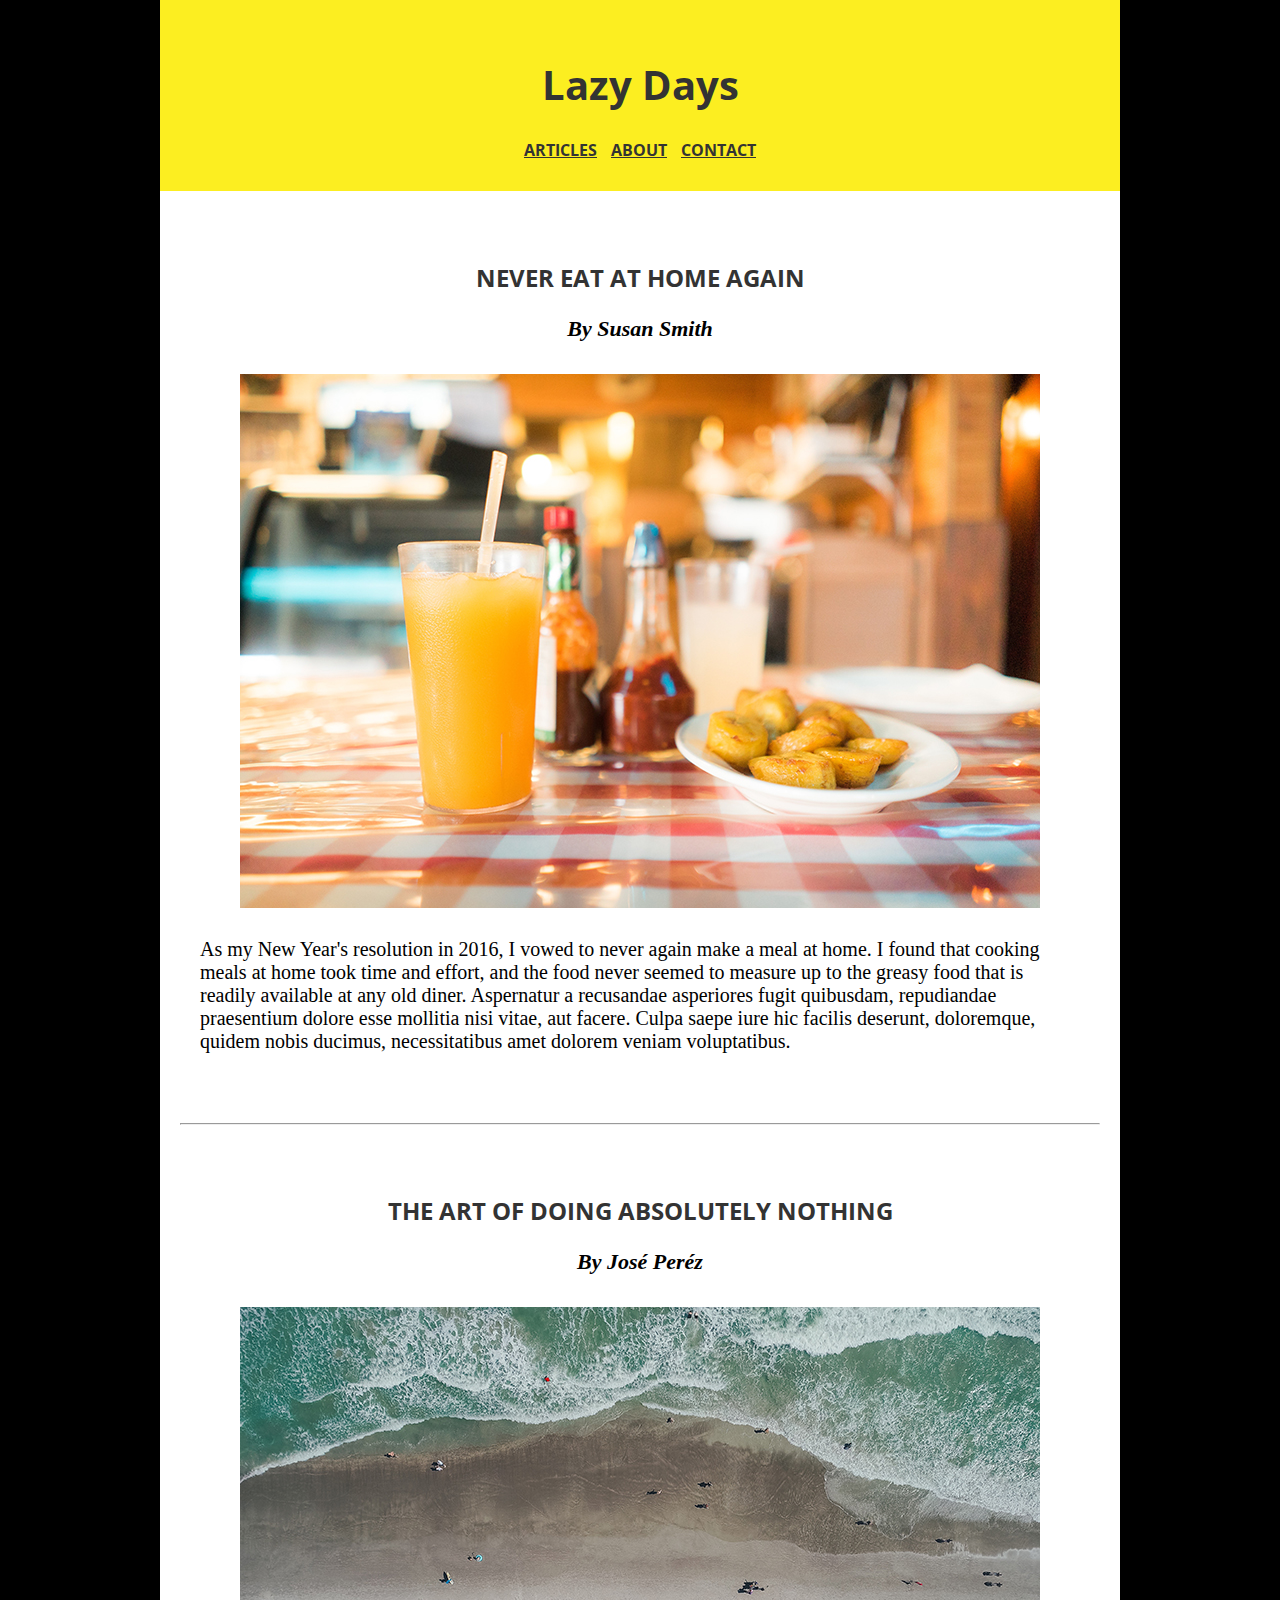
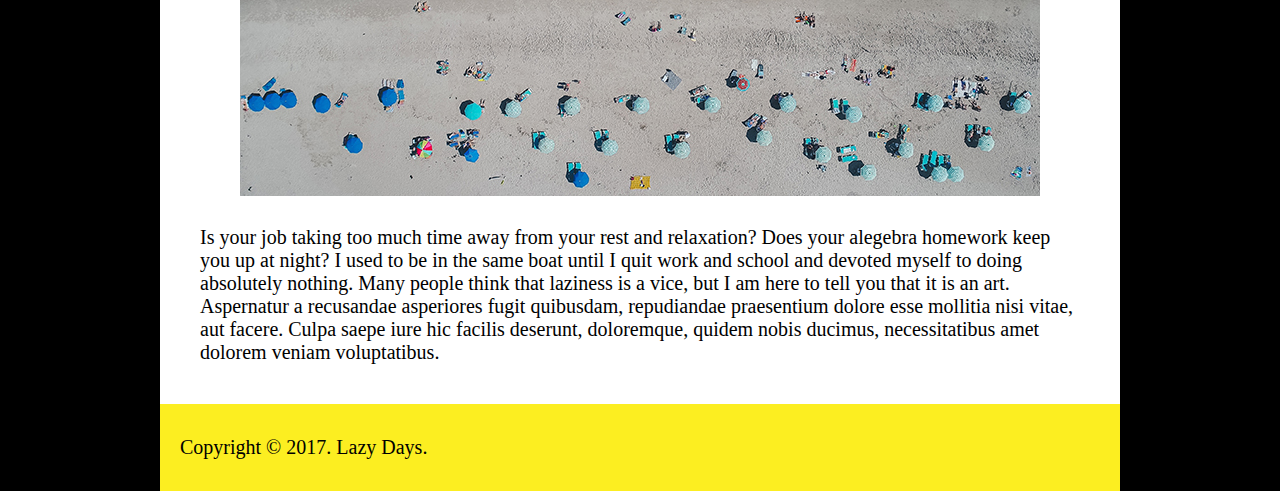
<file: lazy_days/index.html>
<!DOCTYPE html>
<html lang="en">
<link href="https://fonts.googleapis.com/css?family=Open+Sans|Spectral" rel="stylesheet">

<head>
  <meta charset="UTF-8">
  <meta name="viewport" content="width=device-width, initial-scale=1.0">
  <meta http-equiv="X-UA-Compatible" content="ie=edge">
  <title>Lazy Days</title>
  <link rel="stylesheet" href="css/style.css">
  <link rel="apple-touch-icon" sizes="180x180" href="apple-touch-icon.png">
  <link rel="icon" type="image/png" sizes="32x32" href="favicon-32x32.png">
  <link rel="icon" type="image/png" sizes="16x16" href="favicon-16x16.png">
  <link rel="manifest" href="manifest.json">
  <link rel="mask-icon" href="safari-pinned-tab.svg" color="#5bbad5">
  <meta name="theme-color" content="#ffffff">
</head>

<body>
  <header>
    <h1>Lazy Days</h1>
    <nav>
      <a href="#">Articles</a>
      <a href="about.html">About</a>
      <a href="#">Contact</a>
    </nav>
  </header>

  <main>
    <article>
      <h2>Never Eat At Home Again</h2>
      <h3>By Susan Smith</h3>
      <img src="images/diner.jpg" alt="Diner">
      <p>As my New Year's resolution in 2016, I vowed to never again make a meal at home. I found that cooking meals at home took time and effort, and the food never seemed to measure up to the greasy food that is readily available at any old diner. Aspernatur
        a recusandae asperiores fugit quibusdam, repudiandae praesentium dolore esse mollitia nisi vitae, aut facere. Culpa saepe iure hic facilis deserunt, doloremque, quidem nobis ducimus, necessitatibus amet dolorem veniam voluptatibus.
      </p>
    </article>
    <hr>
    <article>
      <h2>The Art of Doing Absolutely Nothing</h2>
      <h3>By José Peréz</h3>
      <img src="images/beach.jpg" alt="Beach">
      <p>Is your job taking too much time away from your rest and relaxation? Does your alegebra homework keep you up at night? I used to be in the same boat until I quit work and school and devoted myself to doing absolutely nothing. Many people think that
        laziness is a vice, but I am here to tell you that it is an art. Aspernatur a recusandae asperiores fugit quibusdam, repudiandae praesentium dolore esse mollitia nisi vitae, aut facere. Culpa saepe iure hic facilis deserunt, doloremque, quidem
        nobis ducimus, necessitatibus amet dolorem veniam voluptatibus.
      </p>
    </article>
  </main>

  <footer>
    <h4>Copyright &copy; 2017. Lazy Days.</h4>
  </footer>
</body>

</html>
</file>
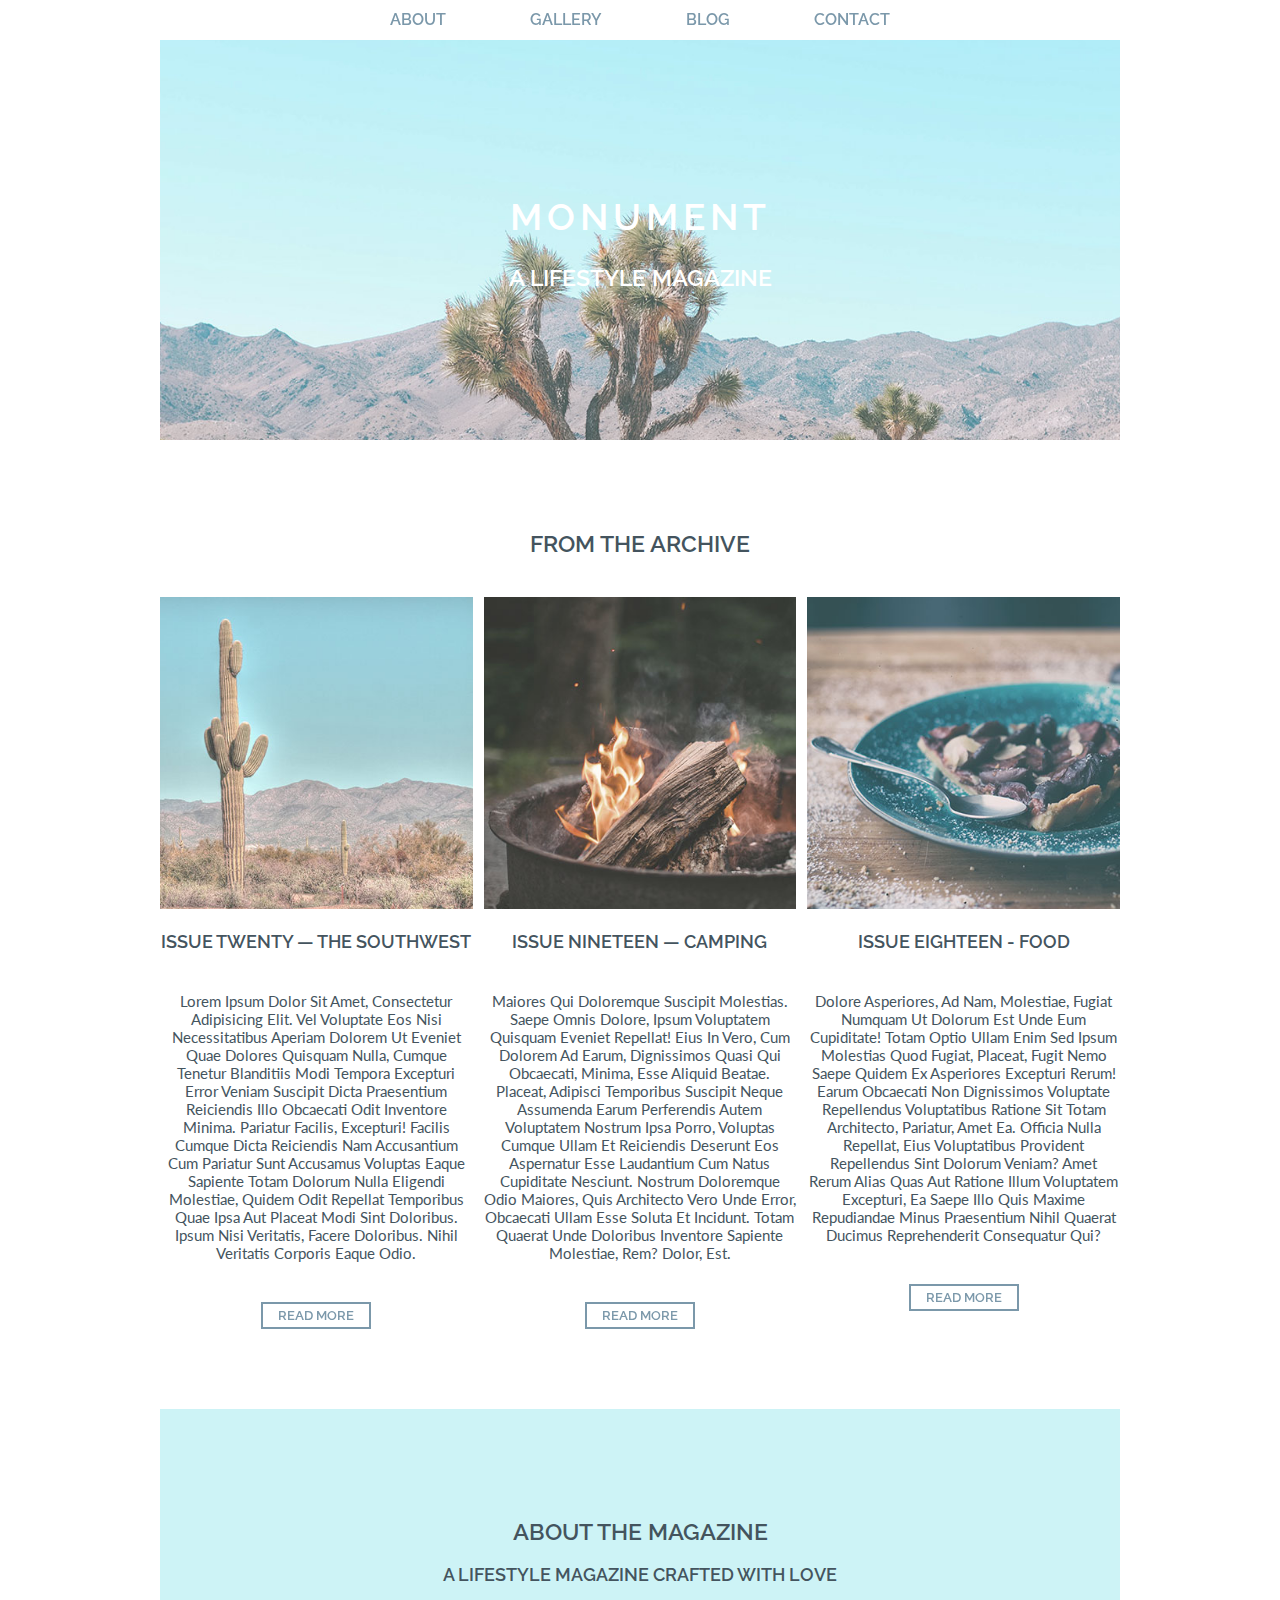
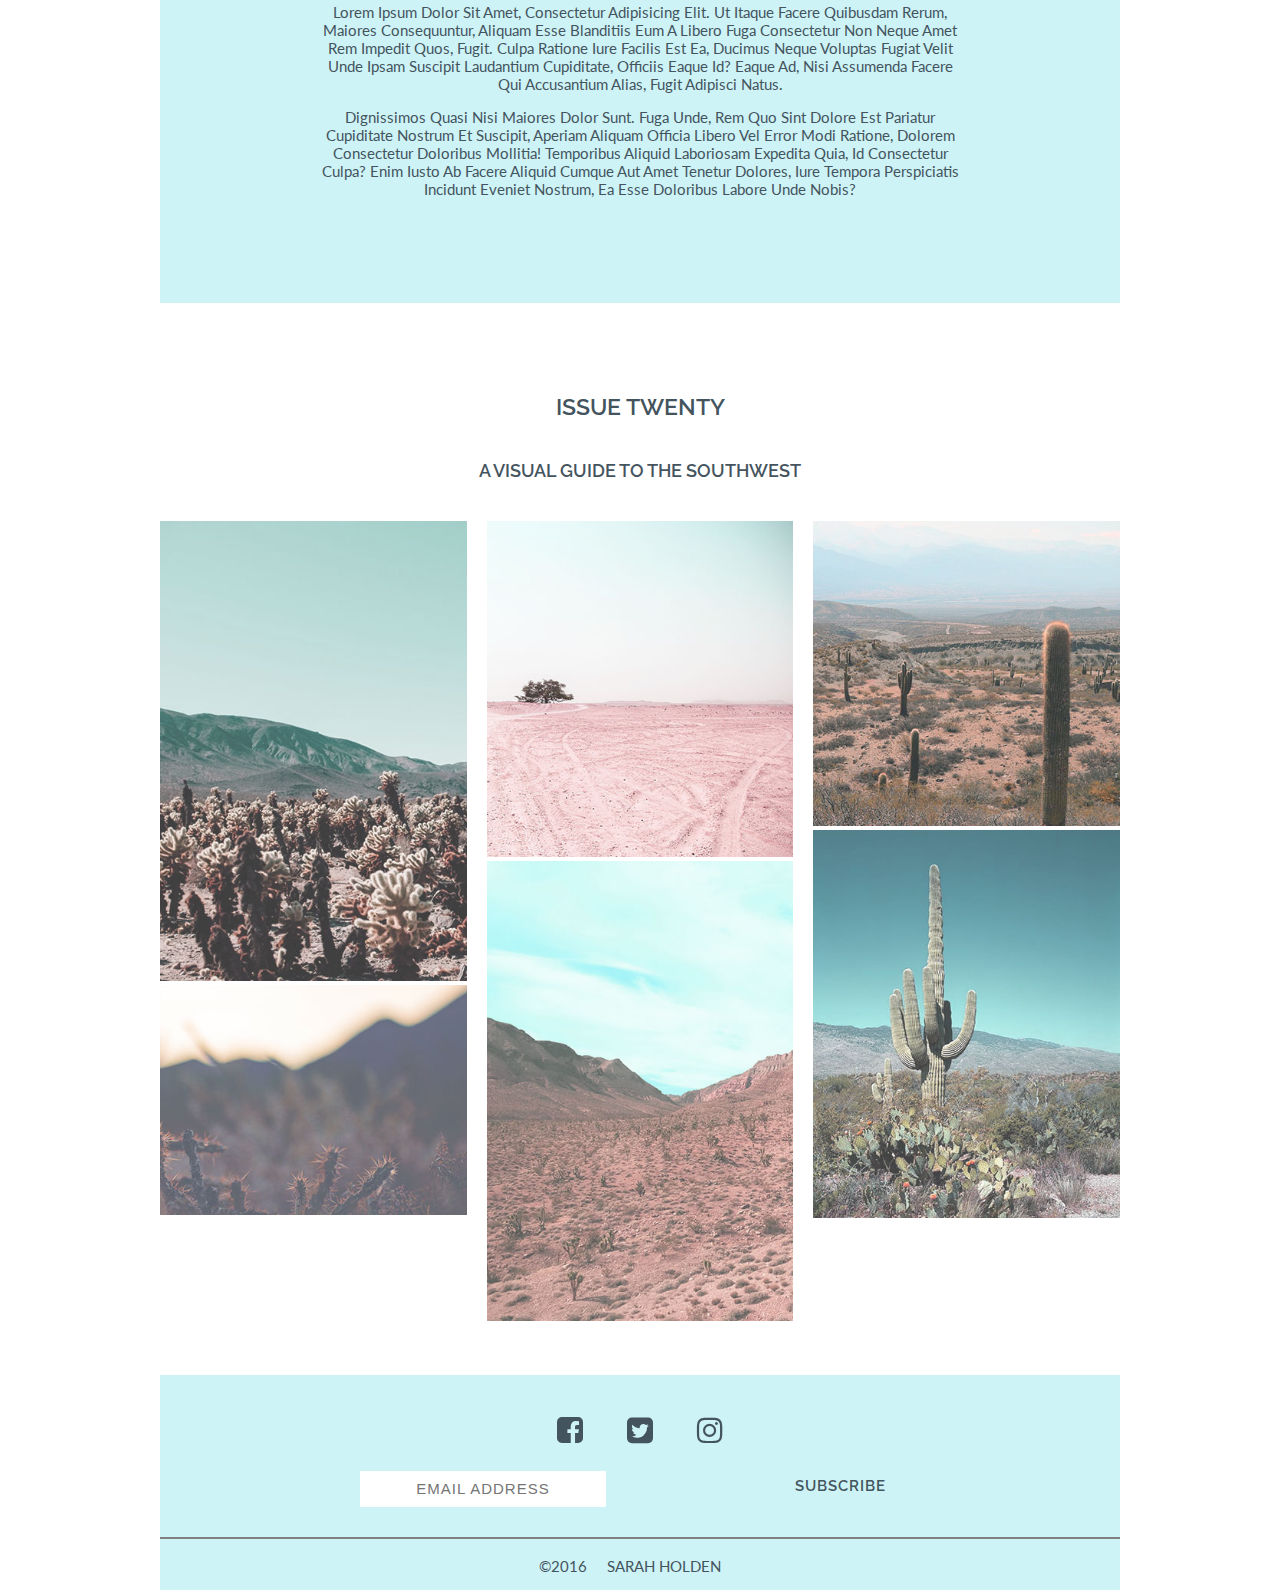
<file: monument_lab_starter/index.html>
<!DOCTYPE html>
<html lang="en">

<head>
	<meta charset="UTF-8">
	<meta name="viewport" content="width=device-width,	initial-scale=1">
	<title>Monument | Home</title>
	<link rel="apple-touch-icon" sizes="180x180" href="apple-touch-icon.png">
	<link rel="icon" type="image/png" sizes="32x32" href="favicon-32x32.png">
	<link rel="icon" type="image/png" sizes="16x16" href="favicon-16x16.png">
	<link rel="manifest" href="/manifest.json">
	<link rel="mask-icon" href="/safari-pinned-tab.svg" color="#5bbad5">
	<meta name="theme-color" content="#ffffff">
	<link href="https://fonts.googleapis.com/css?family=Lato,Raleway:400,600,600i">
	<!-- Link for FontAwesome has already been added! -->
	<link rel="stylesheet" href="https://maxcdn.bootstrapcdn.com/font-awesome/4.7.0/css/font-awesome.min.css">
	<link rel="stylesheet" href="css/style.css">


</head>

<body>
	<a href="" class="hamburger"><i class="fa fa-bars" aria-hidden="true"></i></a>
	<nav>
		<a href="#about" class="hvr-grow">About</a>
		<a href="#gallery" class="hvr-grow">Gallery</a>
		<a href="#blog" class="hvr-grow">Blog</a>
		<a href="#keepintouch" class="hvr-grow">Contact</a>
	</nav>

	<header>
		<h1>Monument</h1>
		<h2>A Lifestyle Magazine</h2>
	</header>
	<main>
		<div>
			<section>
				<h2 id="blog">From the Archive</h2>
				<!-- INSERT IMAGE: article_1.jpg (in images folder) -->
				<div class="article-grid">
					<article>
						<img src="./images/article_1.jpg" alt="Cactus">
						<h3>Issue Twenty &mdash; The Southwest</h3>
						<p>
							Lorem ipsum dolor sit amet, consectetur adipisicing elit. Vel voluptate eos nisi necessitatibus aperiam dolorem ut eveniet quae dolores quisquam nulla, cumque tenetur blanditiis modi tempora excepturi error veniam suscipit dicta praesentium reiciendis
							illo obcaecati odit inventore minima. Pariatur facilis, excepturi! Facilis cumque dicta reiciendis nam accusantium cum pariatur sunt accusamus voluptas eaque sapiente totam dolorum nulla eligendi molestiae, quidem odit repellat temporibus quae
							ipsa aut placeat modi sint doloribus. Ipsum nisi veritatis, facere doloribus. Nihil veritatis corporis eaque odio.
						</p>
						<a href="#" class="hvr-grow">Read More</a>
					</article>
					<article>
						<!-- INSERT IMAGE: article_2.jpg (in images folder) -->
						<img src="./images/article_2.jpg" alt="Fire pit">
						<h3>Issue Nineteen &mdash; Camping</h3>
						<p>
							Maiores qui doloremque suscipit molestias. Saepe omnis dolore, ipsum voluptatem quisquam eveniet repellat! Eius in vero, cum dolorem ad earum, dignissimos quasi qui obcaecati, minima, esse aliquid beatae. Placeat, adipisci temporibus suscipit neque assumenda
							earum perferendis autem voluptatem nostrum ipsa porro, voluptas cumque ullam et reiciendis deserunt eos aspernatur esse laudantium cum natus cupiditate nesciunt. Nostrum doloremque odio maiores, quis architecto vero unde error, obcaecati ullam
							esse soluta et incidunt. Totam quaerat unde doloribus inventore sapiente molestiae, rem? Dolor, est.
						</p>
						<a href="#" class="hvr-grow">Read More</a>
					</article>
					<article>
						<!-- INSERT IMAGE: article_3.jpg (in images folder) -->
						<img src="./images/article_3.jpg" alt="Pie">
						<h3>Issue Eighteen - Food</h3>
						<p>
							Dolore asperiores, ad nam, molestiae, fugiat numquam ut dolorum est unde eum cupiditate! Totam optio ullam enim sed ipsum molestias quod fugiat, placeat, fugit nemo saepe quidem ex asperiores excepturi rerum! Earum obcaecati non dignissimos voluptate
							repellendus voluptatibus ratione sit totam architecto, pariatur, amet ea. Officia nulla repellat, eius voluptatibus provident repellendus sint dolorum veniam? Amet rerum alias quas aut ratione illum voluptatem excepturi, ea saepe illo quis maxime
							repudiandae minus praesentium nihil quaerat ducimus reprehenderit consequatur qui?
						</p>
						<a href="#" class="hvr-grow">Read More</a>
					</article>
				</div>
			</section>
			<section id="aboutmagazine">
				<h2 id="about">About The Magazine</h2>
				<h3>A Lifestyle Magazine Crafted with Love</h3>
				<p>
					Lorem ipsum dolor sit amet, consectetur adipisicing elit. Ut itaque facere quibusdam rerum, maiores consequuntur, aliquam esse blanditiis eum a libero fuga consectetur non neque amet rem impedit quos, fugit. Culpa ratione iure facilis est ea, ducimus
					neque voluptas fugiat velit unde ipsam suscipit laudantium cupiditate, officiis eaque id? Eaque ad, nisi assumenda facere qui accusantium alias, fugit adipisci natus.
				</p>
				<p>
					Dignissimos quasi nisi maiores dolor sunt. Fuga unde, rem quo sint dolore est pariatur cupiditate nostrum et suscipit, aperiam aliquam officia libero vel error modi ratione, dolorem consectetur doloribus mollitia! Temporibus aliquid laboriosam expedita
					quia, id consectetur culpa? Enim iusto ab facere aliquid cumque aut amet tenetur dolores, iure tempora perspiciatis incidunt eveniet nostrum, ea esse doloribus labore unde nobis?
				</p>
			</section>
			<section>
				<h2 id="gallery">Issue Twenty</h2>
				<h3 id="galleryh3">A visual guide to the Southwest</h3>
				<div class="gallery-grid">
					<div>
						<img src="images/gallery_1.jpg" alt="Cactus cluster">
						<img src="images/gallery_3.jpg" alt="Open flat field">
					</div>
					<div>
						<img src="images/gallery_4.jpg" alt="Cactus spread out">
						<img src="images/gallery_2.jpg" alt="Cactus blurry mountain">
					</div>
					<div>
						<img src="images/gallery_5.jpg" alt="Cactus valley">
						<img src="images/gallery_6.jpg" alt="Cactus large">
					</div>
				</div>

			</section>
		</div>
	</main>
	<footer>
		<!-- Insert FontAwesome Icons -->
		<div>
			<a href="https://www.facebook.com/" class="hvr-grow"><i class="fa fa-facebook-square fa-2x" aria-hidden="true"></i></a>
			<a href="https://www.twitter.com/" class="hvr-grow"><i class="fa fa-twitter-square fa-2x" aria-hidden="true"></i></a>
			<a href="https://www.instagram.com/" class="hvr-grow"><i class="fa fa-instagram fa-2x" aria-hidden="true"></i></a>
		</div>
		<br>
		<div id="keepintouch">
			<div id="address">
				<!-- looks good but really stores nothing yet! -->
				<input type="text" name="emailcontact" placeholder="EMAIL ADDRESS">
			</div>
			<div id="keep">
				<!-- sends alert usinf jscript function and also has tooltip...of course it does nothing yet! -->
				<button onclick="myFunction()" title="Click here to submit!">Subscribe</button>
			</div>
		</div>
		<hr>
		<p>&copy;2016<a href="">Sarah Holden</a></p>
	</footer>
	<script>
		function myFunction() {
			alert("Email has been sent to your mailbox!");
		}
	</script>
</body>

</html>
</file>
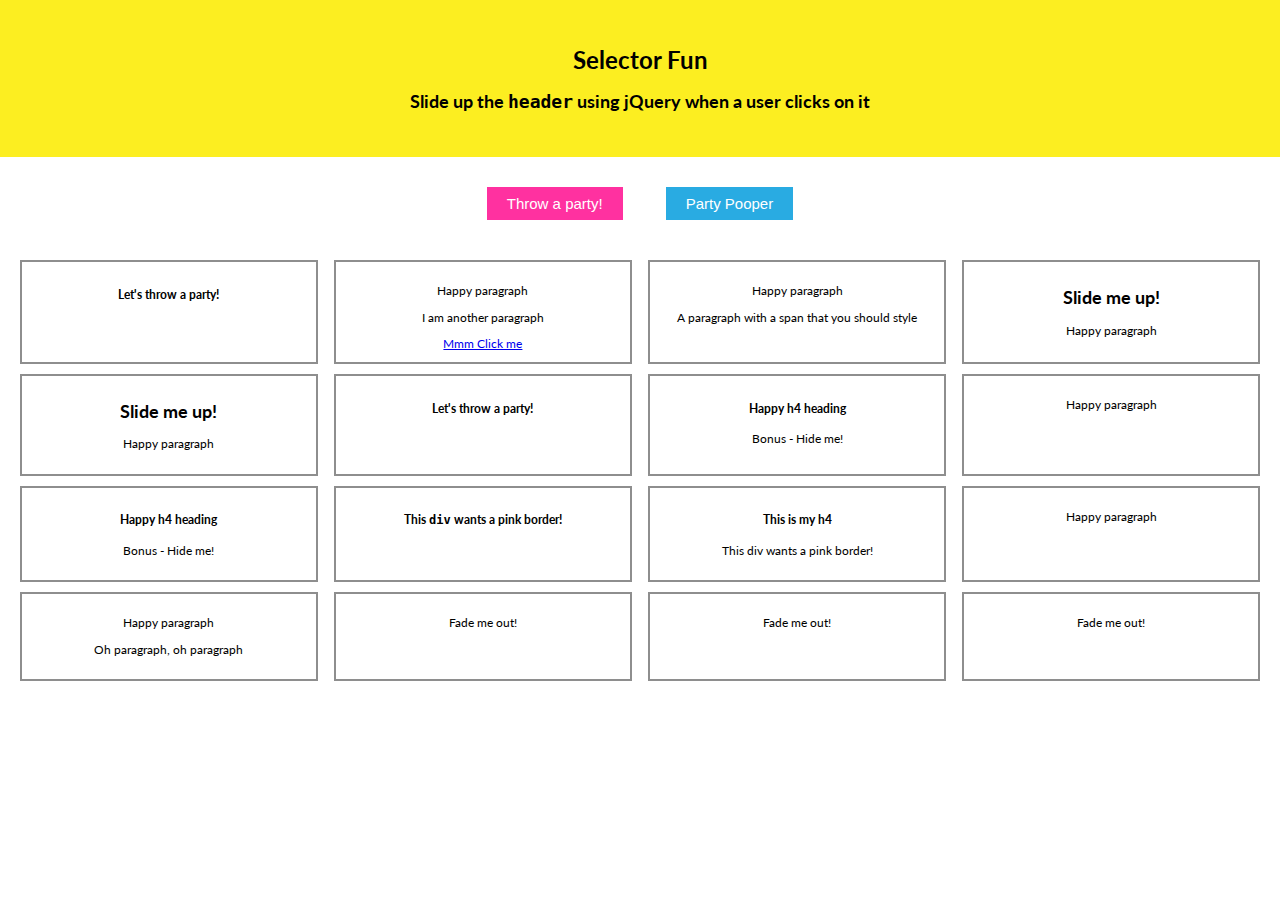
<file: select_fun/index.html>
<!DOCTYPE html>
<html lang="en">

<head>
	<meta charset="utf-8">
	<title>Select Fun!</title>
	<link rel="stylesheet" href="css/style.css">

</head>

<body>

	<header>
		<h1>Selector Fun</h1>
		<h2>Slide up the <code>header</code> using jQuery when a user clicks on it</h2>
	</header>

	<button id="party-time">Throw a party!</button>
	<button id="reset">Party Pooper</button>
	<section id="boxes" class="boring">
		<section class="row" id="row1">
			<div class="add-para" id="box1">
				<h4>Let's throw a party!</h4>
			</div>

			<article class="box" id="box2">
				<p>Happy paragraph</p>
				<p>I am another paragraph</p>
				<a href="#">Mmm Click me</a>
			</article>

			<div class="box" id="box3">
				<p>Happy paragraph</p>
				<p>A paragraph with a <span>span that you should style</span></p>
			</div>

			<div class="box" id="box4">
				<h2>Slide me up!</h2>
				<p>Happy paragraph</p>
			</div>
		</section>

		<section class="row" id="row2">

			<div class="box" id="box5">
				<h2>Slide me up!</h2>
				<p>Happy paragraph</p>
			</div>

			<article class="add-para" id="box6">
				<h4>Let's throw a party!</h4>
			</article>

			<article class="box" id="box7">
				<h4>Happy h4 heading</h4>
				<p>Bonus - Hide me!</p>
			</article>

			<div class="box" id="box8">
				<p>Happy paragraph</p>
			</div>
		</section>

		<section class="row" id="row3">

			<article class="box" id="box9">
				<h4>Happy h4 heading</h4>
				<p>Bonus - Hide me!</p>
			</article>

			<div class="add-para" id="box10">
				<h4>This <code>div</code> wants a pink border!</h4>
			</div>

			<div class="box" id="box11">
				<h4>This is my h4</h4>
				<p>This div wants a pink border!</p>
			</div>

			<article class="box" id="box12">
				<p>Happy paragraph</p>
			</article>

		</section>

		<section class="row" id="row4">

			<article class="box purplebox" id="box14">
				<p>Happy paragraph</p>
				<p>Oh paragraph, oh paragraph</p>
			</article>

			<div class="box" id="box13">
				<p>Fade me out!</p>
			</div>

			<div class="box" id="box15">
				<p>Fade me out!</p>
			</div>

			<div class="box" id="box16">
				<p>Fade me out!</p>
			</div>
		</section>
	</section>

	<footer>
		<p>I am hidden, but I want to be shown when the anchor in box2 is clicked</p>
	</footer>

	<script src="https://code.jquery.com/jquery-3.2.1.min.js" integrity="sha256-hwg4gsxgFZhOsEEamdOYGBf13FyQuiTwlAQgxVSNgt4=" crossorigin="anonymous"></script>
	<script src="js/main.js"></script>
</body>

</html>
</file>
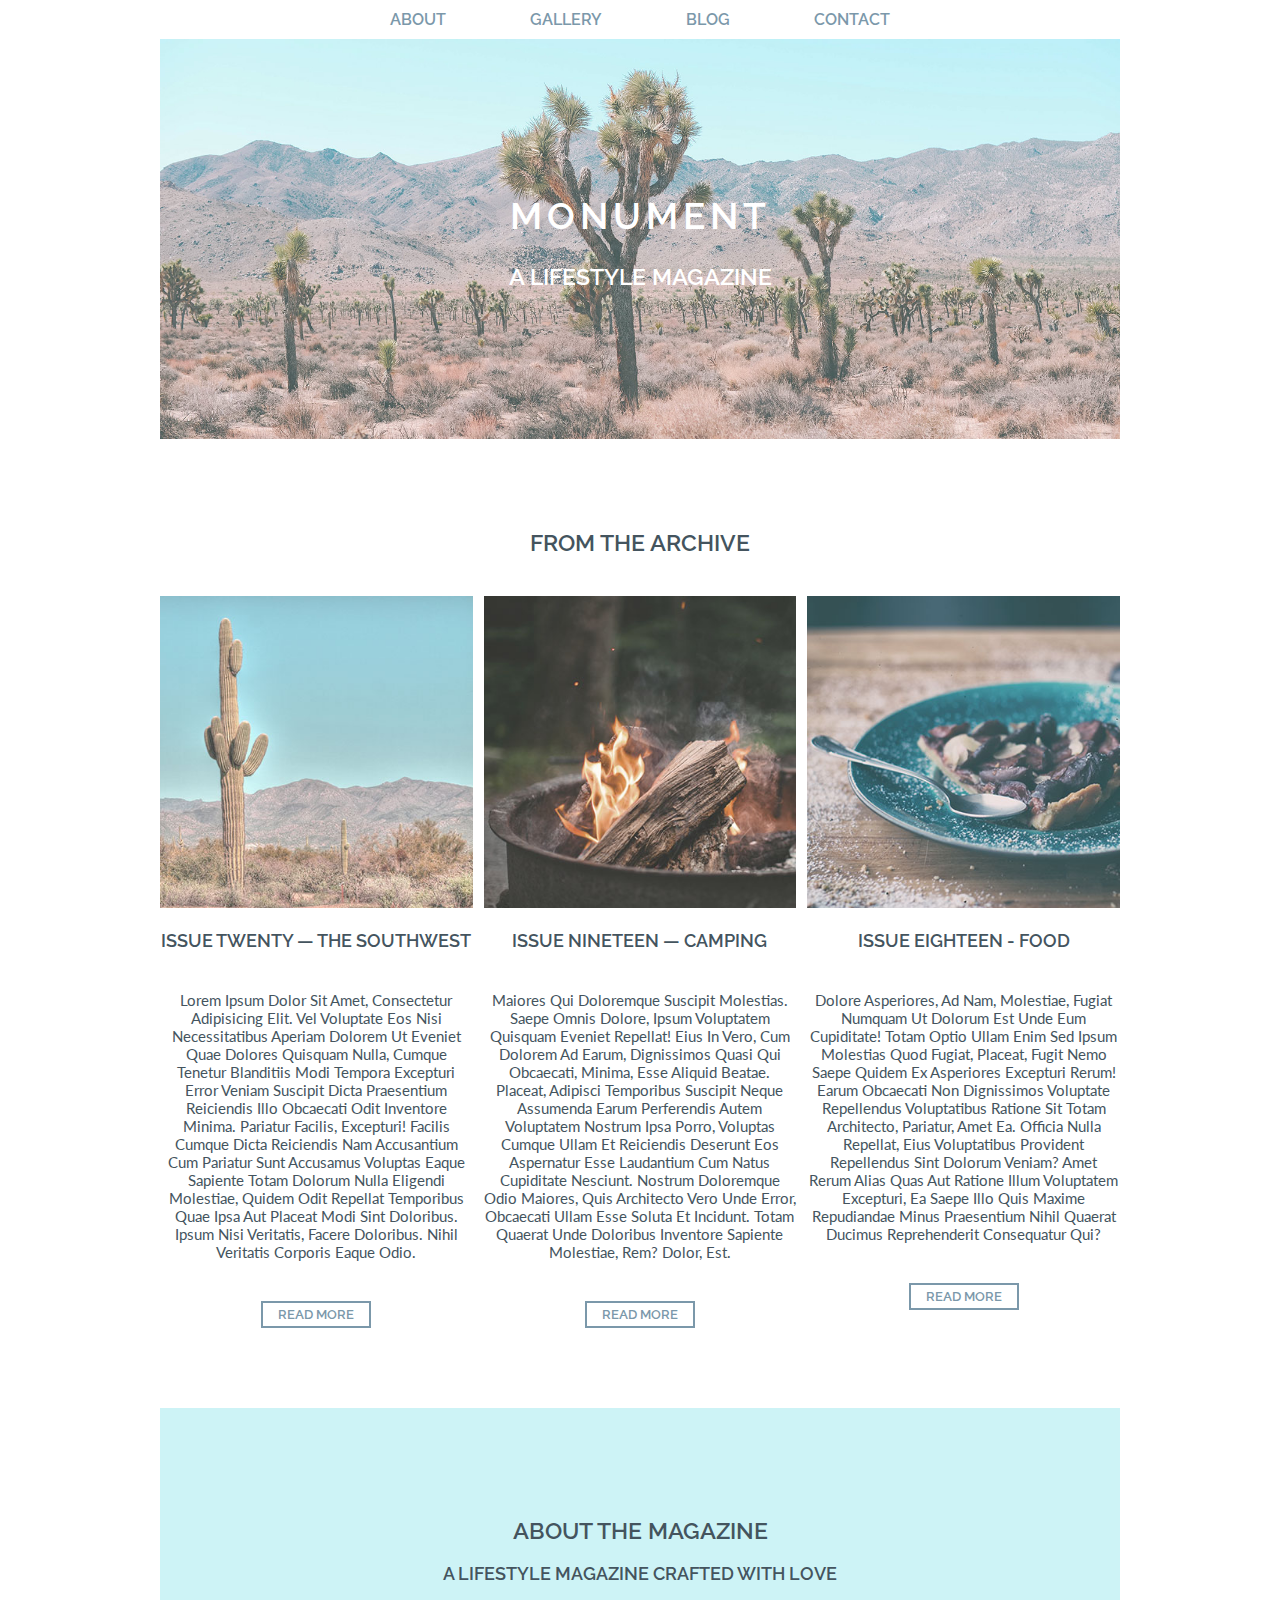
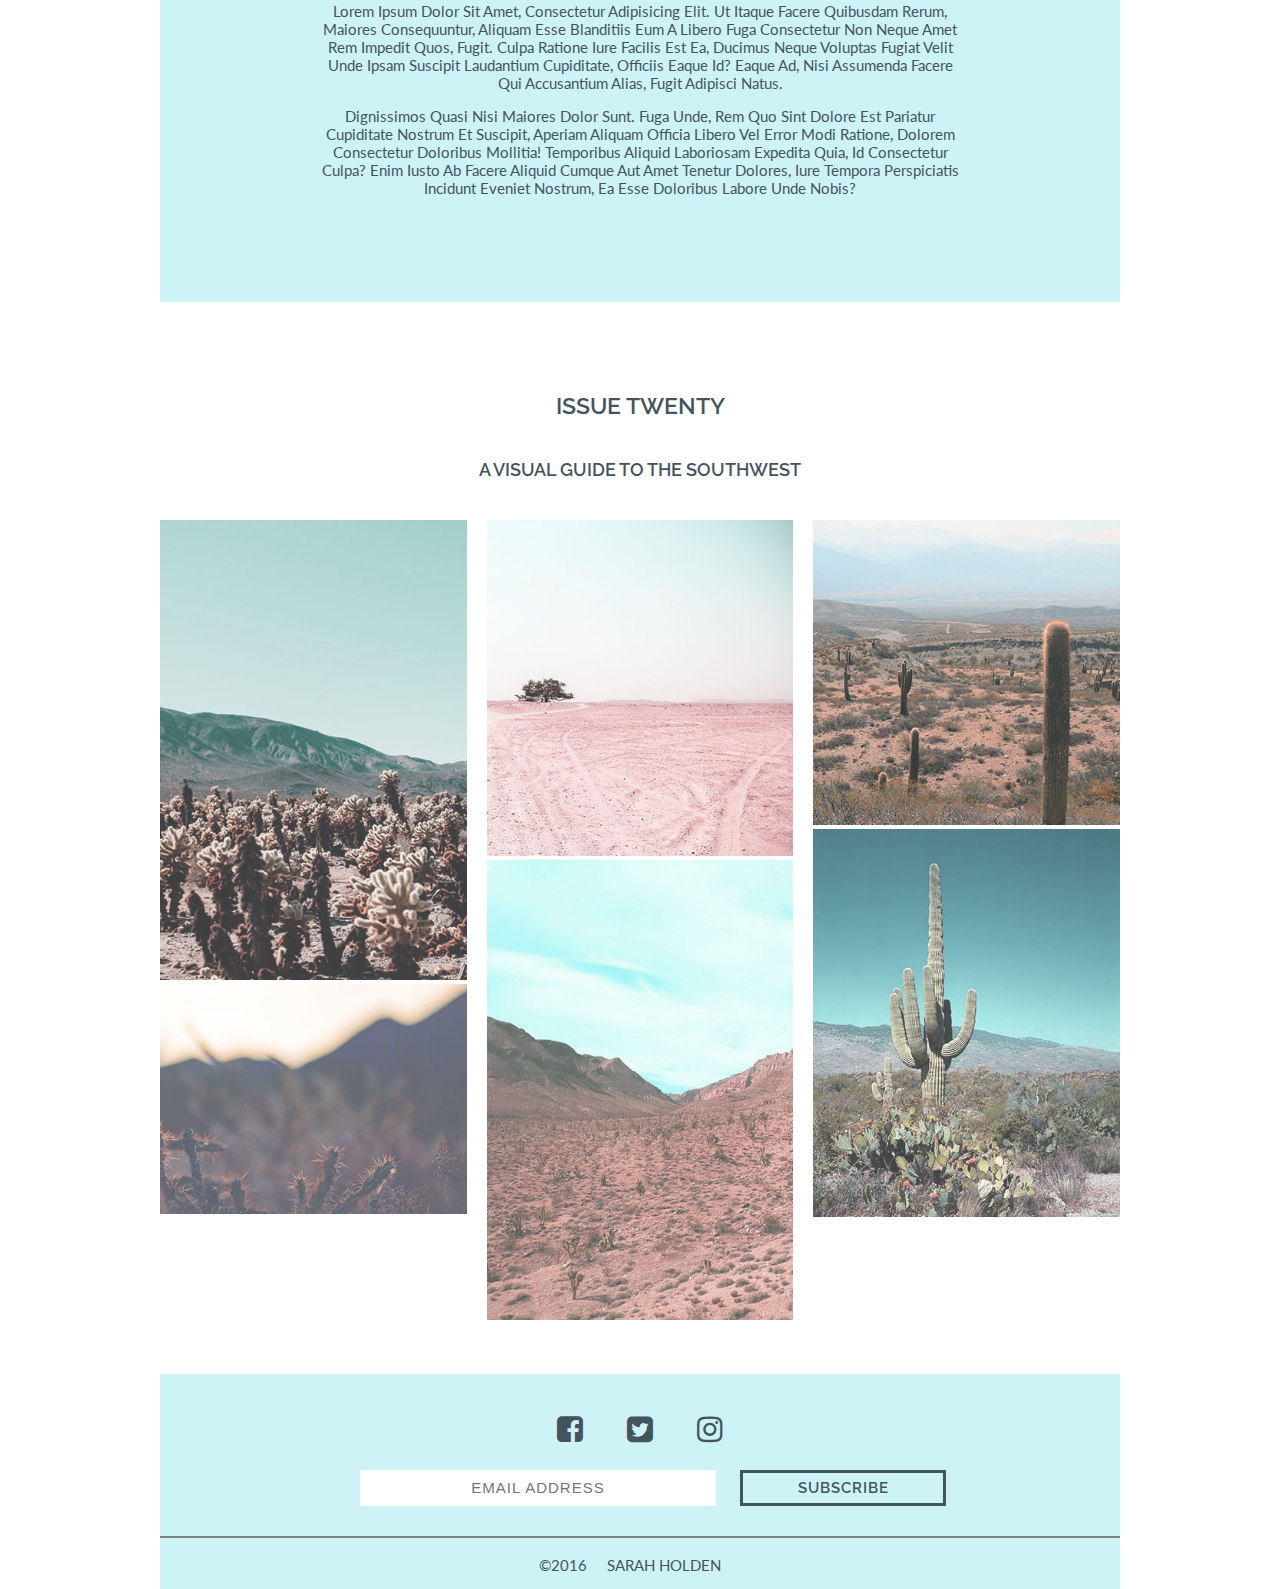
<file: monument_lab_starter/monument_lab_starter/index.html>
<!DOCTYPE html>
<html lang="en">
<head>
	<meta charset="UTF-8">
	<title>Monument | Home</title>

	<link href="https://fonts.googleapis.com/css?family=Lato,Raleway:400,600,600i">
	<!-- Link for FontAwesome has already been added! -->
	<link rel="stylesheet" href="https://maxcdn.bootstrapcdn.com/font-awesome/4.7.0/css/font-awesome.min.css">
	<link rel="stylesheet" href="css/style.css">


</head>

<body>

	<nav>
		<a href="#about">About</a>
		<a href="#gallery">Gallery</a>
		<a href="#blog">Blog</a>
		<a href="#keepintouch">Contact</a>
	</nav>

	<header>
		<h1>Monument</h1>
		<h2>A Lifestyle Magazine</h2>
	</header>
	<main>
		<div>
			<section>
				<h2 id="blog">From the Archive</h2>
				<!-- INSERT IMAGE: article_1.jpg (in images folder) -->
				<div class="article-grid">
					<article>
						<img src="./images/article_1.jpg" alt="Cactus">
						<h3>Issue Twenty &mdash; The Southwest</h3>
						<p>
							Lorem ipsum dolor sit amet, consectetur adipisicing elit. Vel voluptate eos nisi necessitatibus aperiam dolorem ut eveniet quae dolores quisquam nulla, cumque tenetur blanditiis modi tempora excepturi error veniam suscipit dicta praesentium reiciendis
							illo obcaecati odit inventore minima. Pariatur facilis, excepturi! Facilis cumque dicta reiciendis nam accusantium cum pariatur sunt accusamus voluptas eaque sapiente totam dolorum nulla eligendi molestiae, quidem odit repellat temporibus quae
							ipsa aut placeat modi sint doloribus. Ipsum nisi veritatis, facere doloribus. Nihil veritatis corporis eaque odio.
						</p>
						<a href="#">Read More</a>
					</article>
					<article>
						<!-- INSERT IMAGE: article_2.jpg (in images folder) -->
						<img src="./images/article_2.jpg" alt="Fire pit">
						<h3>Issue Nineteen &mdash; Camping</h3>
						<p>
							Maiores qui doloremque suscipit molestias. Saepe omnis dolore, ipsum voluptatem quisquam eveniet repellat! Eius in vero, cum dolorem ad earum, dignissimos quasi qui obcaecati, minima, esse aliquid beatae. Placeat, adipisci temporibus suscipit neque assumenda
							earum perferendis autem voluptatem nostrum ipsa porro, voluptas cumque ullam et reiciendis deserunt eos aspernatur esse laudantium cum natus cupiditate nesciunt. Nostrum doloremque odio maiores, quis architecto vero unde error, obcaecati ullam
							esse soluta et incidunt. Totam quaerat unde doloribus inventore sapiente molestiae, rem? Dolor, est.
						</p>
						<a href="#">Read More</a>
					</article>
					<article>
						<!-- INSERT IMAGE: article_3.jpg (in images folder) -->
						<img src="./images/article_3.jpg" alt="Pie">
						<h3>Issue Eighteen - Food</h3>
						<p>
							Dolore asperiores, ad nam, molestiae, fugiat numquam ut dolorum est unde eum cupiditate! Totam optio ullam enim sed ipsum molestias quod fugiat, placeat, fugit nemo saepe quidem ex asperiores excepturi rerum! Earum obcaecati non dignissimos voluptate
							repellendus voluptatibus ratione sit totam architecto, pariatur, amet ea. Officia nulla repellat, eius voluptatibus provident repellendus sint dolorum veniam? Amet rerum alias quas aut ratione illum voluptatem excepturi, ea saepe illo quis maxime
							repudiandae minus praesentium nihil quaerat ducimus reprehenderit consequatur qui?
						</p>
						<a href="#">Read More</a>
					</article>
				</div>
			</section>
			<section id = "aboutmagazine">
				<h2 id="about">About The Magazine</h2>
				<h3>A Lifestyle Magazine Crafted with Love</h3>
				<p>
					Lorem ipsum dolor sit amet, consectetur adipisicing elit. Ut itaque facere quibusdam rerum, maiores consequuntur, aliquam esse blanditiis eum a libero fuga consectetur non neque amet rem impedit quos, fugit. Culpa ratione iure facilis est ea, ducimus
					neque voluptas fugiat velit unde ipsam suscipit laudantium cupiditate, officiis eaque id? Eaque ad, nisi assumenda facere qui accusantium alias, fugit adipisci natus.
				</p>
				<p>
					Dignissimos quasi nisi maiores dolor sunt. Fuga unde, rem quo sint dolore est pariatur
					cupiditate nostrum et suscipit, aperiam aliquam officia libero vel error modi ratione, dolorem consectetur doloribus mollitia! Temporibus aliquid laboriosam expedita quia, id consectetur culpa? Enim iusto ab facere aliquid cumque aut amet tenetur
					dolores, iure tempora perspiciatis incidunt eveniet nostrum, ea esse doloribus labore unde nobis?
				</p>
			</section>
			<section>
				<h2 id="gallery">Issue Twenty</h2>
				<h3 id="galleryh3">A visual guide to the Southwest</h3>
				<div class="gallery-grid">
					<div>
						<img src="images/gallery_1.jpg" alt="Cactus cluster">
						<img src="images/gallery_3.jpg" alt="Open flat field">
					</div>
					<div>
						<img src="images/gallery_4.jpg" alt="Cactus spread out">
						<img src="images/gallery_2.jpg" alt="Cactus blurry mountain">
					</div>
					<div>
						<img src="images/gallery_5.jpg" alt="Cactus valley">
						<img src="images/gallery_6.jpg" alt="Cactus large">
					</div>
				</div>

		</section>
	</div>
</main>
<footer>
	<!-- Insert FontAwesome Icons -->
	<div>
		<a href="https://www.facebook.com/" class="hvr-grow"><i class="fa fa-facebook-square fa-2x" aria-hidden="true"></i></a>
		<a href="https://www.twitter.com/" class="hvr-grow"><i class="fa fa-twitter-square fa-2x" aria-hidden="true"></i></a>
		<a href="https://www.instagram.com/" class="hvr-grow"><i class="fa fa-instagram fa-2x" aria-hidden="true"></i></a>
	</div>
	<br>
	<div id="keepintouch">
		<div id="address">
			<!-- looks good but really stores nothing yet! -->
			<input type="text" name="emailcontact" placeholder="EMAIL ADDRESS">
		</div>
		<div id="keep">
			<!-- sends alert usinf jscript function and also has tooltip...of course it does nothing yet! -->
			<button onclick="myFunction()" title="Click here to submit!">Subscribe</button>
		</div>
	</div>
	<hr>
	<p>&copy;2016<a href="">Sarah Holden</a></p>
</footer>
<script>
function myFunction() {
	alert("Email has been sent to your mailbox!");
}
</script>
</body>

</html>
</file>
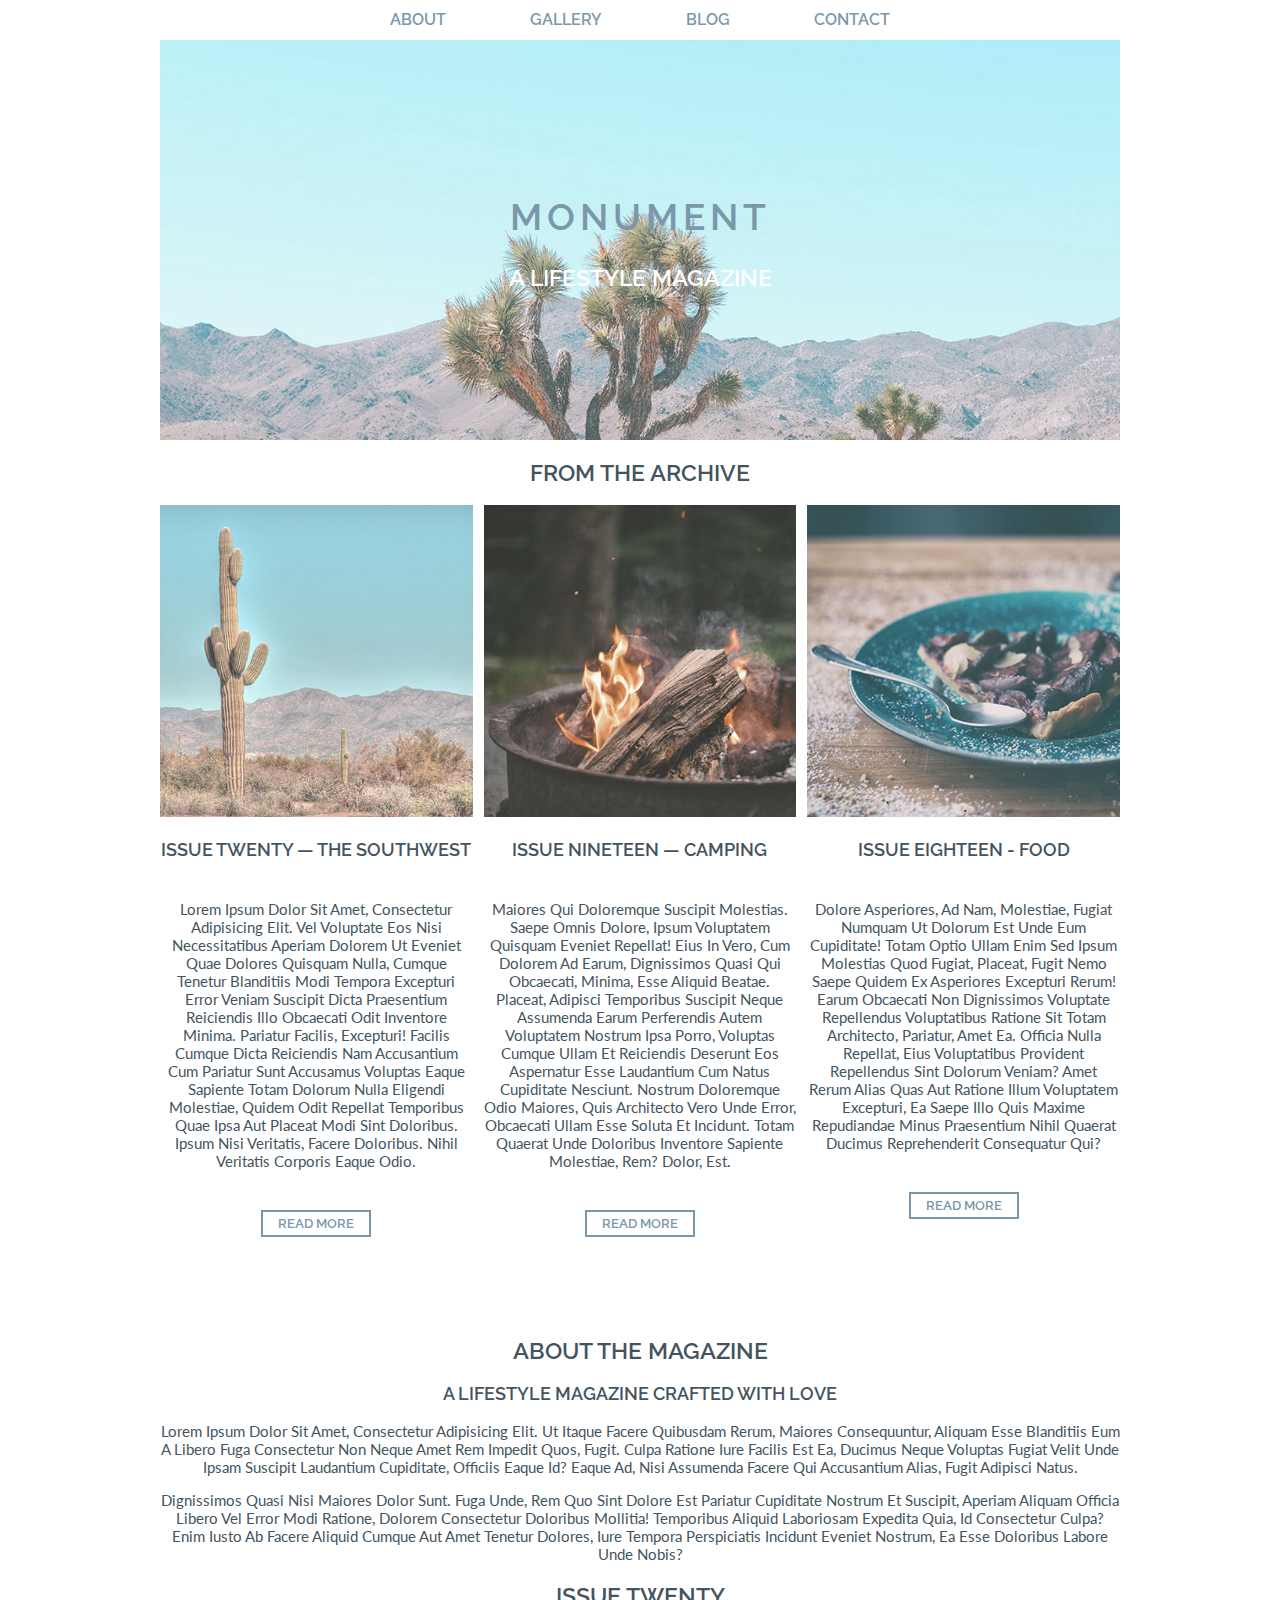
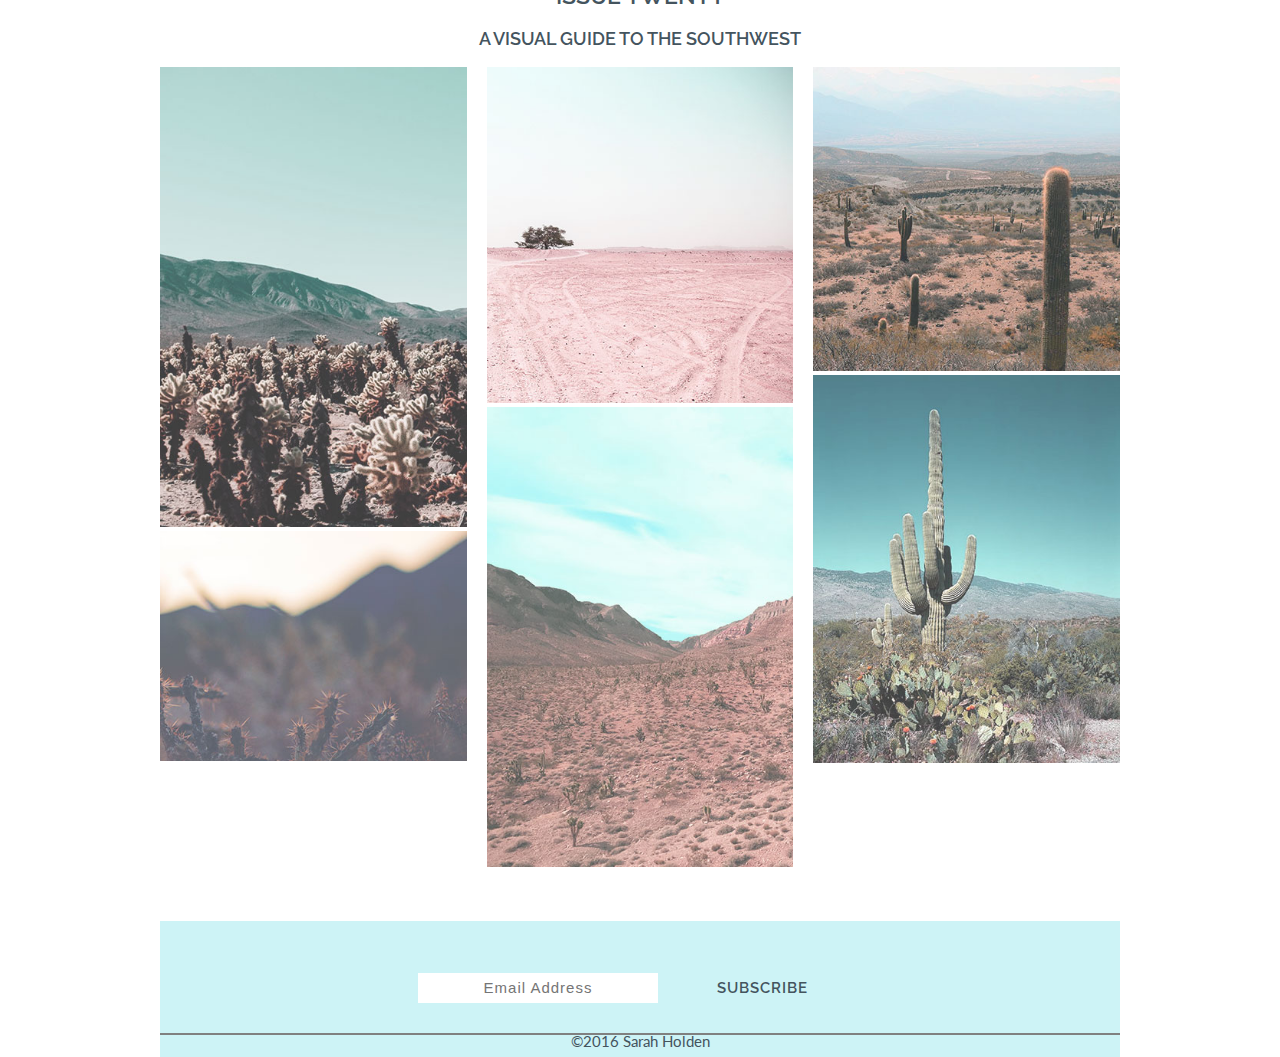
<file: monument_lab_starter/indexsarah.html>
<!DOCTYPE html>
<html lang="en">
<head>
	<meta charset="UTF-8">
	<title>Monument | Home</title>
	<!-- Link for FontAwesome icons has already been added! -->
	<link rel="stylesheet" href="https://maxcdn.bootstrapcdn.com/font-awesome/4.7.0/css/font-awesome.min.css">
	<link rel="stylesheet" href="css/style.css">

</head>
<body>
	<nav>
		<a href="#">About</a>
		<a href="#">Gallery</a>
		<a href="#">Blog</a>
		<a href="#">Contact</a>
	</nav>
	<header>
		<h1><a href="#">Monument</a></h1>
		<h2>A Lifestyle Magazine</h2>
	</header>
	<main>
		<section>
			<h2>From the Archive</h2>
			<div class="article-grid">
				<article>
					<img src="images/article_1.jpg" alt="Southwest">
					<h3>Issue Twenty &mdash; The Southwest</h3>
					<p>Lorem ipsum dolor sit amet, consectetur adipisicing elit. Vel voluptate eos nisi necessitatibus aperiam dolorem ut eveniet quae dolores quisquam nulla, cumque tenetur blanditiis modi tempora excepturi error veniam suscipit dicta praesentium reiciendis illo obcaecati odit inventore minima. Pariatur facilis, excepturi! Facilis cumque dicta reiciendis nam accusantium cum pariatur sunt accusamus voluptas eaque sapiente totam dolorum nulla eligendi molestiae, quidem odit repellat temporibus quae ipsa aut placeat modi sint doloribus. Ipsum nisi veritatis, facere doloribus. Nihil veritatis corporis eaque odio.</p>
					<a href="#">Read More</a>
				</article>
				<article>
					<img src="images/article_2.jpg" alt="Camping Image">
					<h3>Issue Nineteen &mdash; Camping</h3>
					<p>Maiores qui doloremque suscipit molestias. Saepe omnis dolore, ipsum voluptatem quisquam eveniet repellat! Eius in vero, cum dolorem ad earum, dignissimos quasi qui obcaecati, minima, esse aliquid beatae. Placeat, adipisci temporibus suscipit neque assumenda earum perferendis autem voluptatem nostrum ipsa porro, voluptas cumque ullam et reiciendis deserunt eos aspernatur esse laudantium cum natus cupiditate nesciunt. Nostrum doloremque odio maiores, quis architecto vero unde error, obcaecati ullam esse soluta et incidunt. Totam quaerat unde doloribus inventore sapiente molestiae, rem? Dolor, est.</p>
					<a href="#">Read More</a>
				</article>
				<article>
					<img src="images/article_3.jpg" alt="Food image">
					<h3>Issue Eighteen - Food</h3>
					<p>Dolore asperiores, ad nam, molestiae, fugiat numquam ut dolorum est unde eum cupiditate! Totam optio ullam enim sed ipsum molestias quod fugiat, placeat, fugit nemo saepe quidem ex asperiores excepturi rerum! Earum obcaecati non dignissimos voluptate repellendus voluptatibus ratione sit totam architecto, pariatur, amet ea. Officia nulla repellat, eius voluptatibus provident repellendus sint dolorum veniam? Amet rerum alias quas aut ratione illum voluptatem excepturi, ea saepe illo quis maxime repudiandae minus praesentium nihil quaerat ducimus reprehenderit consequatur qui?</p>
					<a href="#">Read More</a>
				</article>
			</div>

		</section>
		<section>
			<h2>About The Magazine</h2>
			<h3>A Lifestyle Magazine Crafted with Love</h3>
			<p>Lorem ipsum dolor sit amet, consectetur adipisicing elit. Ut itaque facere quibusdam rerum, maiores consequuntur, aliquam esse blanditiis eum a libero fuga consectetur non neque amet rem impedit quos, fugit. Culpa ratione iure facilis est ea, ducimus neque voluptas fugiat velit unde ipsam suscipit laudantium cupiditate, officiis eaque id? Eaque ad, nisi assumenda facere qui accusantium alias, fugit adipisci natus.</p>
			<p>Dignissimos quasi nisi maiores dolor sunt. Fuga unde, rem quo sint dolore est pariatur cupiditate nostrum et suscipit, aperiam aliquam officia libero vel error modi ratione, dolorem consectetur doloribus mollitia! Temporibus aliquid laboriosam expedita quia, id consectetur culpa? Enim iusto ab facere aliquid cumque aut amet tenetur dolores, iure tempora perspiciatis incidunt eveniet nostrum, ea esse doloribus labore unde nobis?</p>
		</section>
		<section>
			<h2>Issue Twenty</h2>
			<h3>A visual guide to the Southwest</h3>

			<!-- HINT: Treat this just like a 3-column layout.  -->
			<div class="gallery-grid">
				<div>
					<img src="images/gallery_1.jpg" alt="Desert 1">
					<img src="images/gallery_3.jpg" alt="Desert 2">
				</div>
				<div>
					<img src="images/gallery_4.jpg" alt="Desert 3">
					<img src="images/gallery_2.jpg" alt="Desert 4">
				</div>
				<div>
					<img src="images/gallery_5.jpg" alt="Desert 5">
					<img src="images/gallery_6.jpg" alt="Desert 6">
				</div>
			</div>
		</section>
	</main>
	<footer>
		<!-- Fontawesome icons go inside of anchors. You'll have to look this one up! -->
		<a href=""> </a>
		<a href=""> </a>
		<a href=""> </a>

		<br>

		<input type="text" placeholder="Email Address">
		<button type="submit">Subscribe</button>

		<hr>

		<p>&copy;2016 Sarah Holden</p>
	</footer>

</body>
</html>
</file>
<file: lazy_days/css/style.css>
@import url('https://fonts.googleapis.com/css?family=Open+Sans:400,700,700i|Spectral:400,400i');
@import url('https://fonts.googleapis.com/css?family=Spectral:400,400i');
body {
  /*text-align: justify;*/
  background-color: black;
  max-width: 960px;
  margin: 0 auto;
}

main {
  background-color: white;
}

header {
  color: #333333;
  font-family: 'Open Sans', sans-serif;
  font-size: 40px;
  text-align: center;
  background-color: #FCEE21;
  padding-bottom: 30px;
  padding-top: 30px;
  margin: 0px
}

nav {
  background-color: #FCEE21;
  color: #333333;
  font-family: 'Open Sans', sans-serif;
  font-size: 16px;
  text-transform: uppercase;
  text-align: center;
  font-weight: bold;
  padding-: 20px;
}

a:hover {
  font-size: 150%;
  color: blue;
}

a {
  font-family: 'Open Sans', sans-serif;
  font-size: 16px;
  text-transform: uppercase;
  text-decoration: underline;
  padding: 5px;
  color: #333333;
  text-align: center;
}

h1 {
  font-family: 'Open Sans', sans-serif;
  font-size: 40px;
  text-align: center;
}

h2 {
  color: #333333;
  font-family: 'Open Sans', sans-serif;
  font-size: 24px;
  text-transform: uppercase;
  text-align: center;
  padding-top: 30px;
}

h3 {
  font-family: font-family: 'Spectral', serif;
  font-size: 22px;
  font-style: italic;
  text-align: center;
}

h4 {
  font-family: font-family: 'Spectral', serif;
  font-size: 20px;
  font-weight: normal;
}

p {
  font-family: font-family: 'Spectral', serif;
  font-size: 20px;
  padding: 0 20px 0 20px;
}

hr {
  margin: 30px 20px 0 20px;
  background-color: white;
  background: white;
  color: black;
  padding: 0 20px 0 20px;
}

img {
  display: block;
  margin: 0 auto;
  padding: 10px;
}

article {
  background-color: white;
  padding: 20px;
}

footer {
  background-color: #FCEE21;
  padding: 5px 0 5px 20px;
}
</file>
<file: monument_lab_starter/css/style.css>
@import url('https://fonts.googleapis.com/css?family=Lato%7CRaleway:400,600');
https: //fonts.google.com/?query=raleway&selection.family=Lato%7CRaleway:400,600
/*Add a link to Google Fonts at the top! THis should be the first line of your stylesheet.*/

/* ----------------------------------------
Base Styles
------------------------------------------- */

* {
  box-sizing: border-box;
}

img {
  max-width: 100%;
  opacity: 1.0;
}

img:hover {
  opacity: 0.5;
}

nav {
  position: fixed;
  max-width: 100%;
  background-color: white;
  width: 960px;
  height: 40px;
  margin-top: -40px;
}

nav a {
  font-size: 16px;
  margin: 10px 40px;
}

.hamburger {
  background-color: black;
  font-size: 27px;
  padding: 10px 30px;
  display: none;
  text-align: left;
}

html, body {
  top: 0;
  width: 100%;
  height: 100%;
  margin: 0;
  padding: 0;
}

a {
  color: #7B98AA;
  display: inline-block;
  text-decoration: none;
  font-weight: 600;
}

body {
  padding-top: 40px;
  font-family: 'Raleway', sans-serif;
  font-size: 15px;
  color: #44545E;
  text-align: center;
  text-transform: uppercase;
  margin: 0px auto;
  max-width: 960px;
  font-weight: 600;
}

/* ----------------------------------------
Typography
------------------------------------------- */

h1 {
  font-size: 37px;
  letter-spacing: 5px;
  font-weight: 600;
}

h2 {
  font-size: 23px;
  font-weight: 600;
}

h3 {
  font-size: 18px;
  font-weight: 600;
}

p {
  font-family: "Lato", sans-serif;
  font-size: 15px;
  font-weight: 400;
  text-transform: capitalize;
}

article a {
  font-size: 13px;
  border-style: solid;
  padding: 4px 15px;
  border-width: 2px;
  margin-bottom: 80px;
}

#aboutmagazine {
  background-color: #CDF3F6;
  padding-top: 90px;
  padding-bottom: 90px;
}

#aboutmagazine p {
  margin-right: 160px;
  margin-left: 160px;
}

/* ----------------------------------------
Layout
------------------------------------------- */

#blog, #gallery {
  margin-top: 90px;
  margin-bottom: 40px;
}

#galleryh3 {
  margin-bottom: 40px;
}

.article-grid {
  display: grid;
  grid-template-columns: 1fr 1fr 1fr;
  grid-gap: 11px;
}

.article-grid p {
  margin: 40px 0;
}

.gallery-grid {
  display: grid;
  grid-template-columns: 1fr 1fr 1fr;
  grid-column-gap: 20px;
  /*grid-row-gap: 40px;*/
}

/* ----------------------------------------
Header
------------------------------------------- */

header {
  color: white;
  padding: 130px;
  background-image: url('../images/home_header_bg.jpg');
  background-size: cover;
  background-attachment: fixed;
  background-position: center;
  /*background-repeat: no-repeat;*/
}

/* ----------------------------------------
Footer
------------------------------------------- */

footer p a {
  font-weight: 400;
  text-align: center;
  font-family: 'Lato', sans-serif;
  font-size: 15px;
}

#keepintouch {
  display: grid;
  text-align: center;
  grid-template-columns: 50% 50%;
}

#keepintouch a {
  border-style: solid;
}

footer {
  text-align: center;
  background: #CDF3F6;
  padding-top: 20px;
  padding-bottom: 2px;
  margin-top: 50px;
}

footer p {
  margin-top: -10px;
  margin-bottom: 5px;
}

footer a {
  text-align: center;
  font-weight: 600;
  text-decoration: none;
  margin-top: 20px;
  margin-left: 20px;
  margin-right: 20px;
  margin-bottom: 8px;
  text-transform: uppercase;
  color: #44545E;
}

footer div a:hover {
  color: blue;
}

/* ----------------------------------------
Buttons and Input for email
------------------------------------------- */

#address, input {
  margin-left: 200px;
  background-color: white;
  line-height: 30px;
  width: 240px;
  height: 30px;
  text-align: center;
  border-style: solid;
  border-color: white;
  letter-spacing: 1px;
  font-style: normal;
  font-size: 15px;
}

/*Get rid of "double border look"*/

input {
  margin-left: 0;
  border: 0;
  padding: 0;
}

input:hover {
  filter: invert();
}

button:hover {
  filter: invert();
}

/*Style the grid and button to match*/

#keep, button {
  margin-left: 100px;
  background-color: #CDF3F6;
  border-style: none;
  letter-spacing: 1px;
  line-height: 30px;
  width: 200px;
  height: 30px;
  font-family: 'Raleway', sans-serif;
  font-size: 15px;
  font-weight: 600;
  color: #44545E;
  text-align: center;
}

/*Get rid of "double border look"*/

button {
  margin-left: 0px;
  border: 0;
  padding: 0;
  text-transform: uppercase;
}

hr {
  margin-top: 30px;
  border-style: solid;
}

/* Grow hover effect*/

.hvr-grow {
  display: inline-block;
  vertical-align: middle;
  transform: translateZ(0);
  box-shadow: 0 0 1px rgba(0, 0, 0, 0);
  backface-visibility: hidden;
  transition-duration: 0.7s;
  transition-property: transform;
}

.hvr-grow:hover, .hvr-grow:focus, .hvr-grow:active {
  transform: scale(1.1);
  color: blue;
}
/*Responsiveness*/
@media screen and (max-width: 715px) {
  main {
    grid-template-columns: repeat(2, 1fr);
  }
  .hamburger {
    display: block;
  }
  nav a {
    display: block;
    text-align: left;
  }
  nav {
    text-align: left;
    display: none;
  }
  body {
    padding-top: 0;
  }
  header {
    padding: 10px 10px;
  }
  h1 {
    font-size: 25px;
  }
  h2 {
    font-size: 18px;
  }
  h3 {
    font-size: 15px;
  }
  p {
    font-size: 12px;
  }
  #aboutmagazine p {
    margin-right: 10px;
    margin-left: 10px;
  }
  .article-grid {
    grid-template-columns: 1fr;
  }
  .gallery-grid {
    grid-template-columns: 1fr;
    /*grid-row-gap: 0;*/
  }
  #keep, button {
    margin-left: 0px;
    background-color: #CDF3F6;
    border-style: solid;
    letter-spacing: 1px;
    line-height: 20px;
    width: 150px;
    height: 25px;
    font-family: 'Raleway', sans-serif;
    font-size: 15px;
    font-weight: 600;
    color: #44545E;
    text-align: center;
  }
  #address, input {
    margin-left: 3px;
    background-color: white;
    line-height: 30px;
    width: 175px;
    height: 30px;
    text-align: center;
    border-style: none;
    border-color: white;
    letter-spacing: 1px;
    font-style: normal;
    font-size: 15px;
  }
  #keepintouch {
    padding-left: 19px;
  }
}
</file>
<file: select_fun/css/style.css>
@import url('https://fonts.googleapis.com/css?family=Lato:400,700');
/******************************************
/* BASE STYLES
/*******************************************/

* {
  box-sizing: border-box;
}

body {
  color: #000;
  font-size: 12px;
  line-height: 1.2;
  font-family: 'Lato', Arial, sans-serif;
  text-align: center;
  margin: 0;
}

/******************************************
/* LAYOUT
/*******************************************/

/* Center the container */

header {
  padding: 30px;
  background-color: #FCEE21;
}

#boxes {
  margin: 20px;
}

#boxes section {
  display: flex;
  justify-content: space-between;
  flex-wrap: wrap;
  margin-bottom: 10px;
}

section article, section div {
  width: 24%;
  border: 2px solid #29ABE2;
  padding: 10px;
}

.boring article, .boring div {
  border: 2px solid #8E8E8E;
}

button {
  background-color: #29ABE2;
  border: none;
  display: inline-block;
  margin: 30px 20px 20px;
  font-size: 15px;
  padding: 8px 20px;
  cursor: pointer;
  color: white;
  outline: none;
}

#party-time {
  background-color: #FF31A0;
}

footer {
  padding: 20px;
  background-color: #FCEE21;
  display: none;
}

.selected {
  border: 2px solid #FF31A0;
}

/******************************************
/* ADDITIONAL STYLES
/*******************************************/

.snazzy {
  background-color: pink;
  font-style: italic;
  font-size: 20px;
}

.fun {
  color: blue;
  font-size: 40px;
}
</file>
<file: monument_lab_starter/monument_lab_starter/css/style.css>
@import url('https://fonts.googleapis.com/css?family=Lato%7CRaleway:400,600');
https: //fonts.google.com/?query=raleway&selection.family=Lato%7CRaleway:400,600
/*Add a link to Google Fonts at the top! THis should be the first line of your stylesheet.*/

/* ----------------------------------------
Base Styles
------------------------------------------- */

/* Note: Makes sure that padding and the border are included in the width for each element. */

/* Don't add anything else under the * selector! */

* {
	box-sizing: border-box;
}

img {
	max-width: 100%;
}

nav a {
	font-size: 16px;
	margin: 10px 40px;
}

a {
	/*position: fixed;*/
	color: #7B98AA;
	/*color: green;*/
	display: inline-block;
	text-decoration: none;
	font-weight: 600;
}

body {
	font-family: 'Raleway', sans-serif;
	font-size: 15px;
	color: #44545E;
	/*color: red;*/
	text-align: center;
	text-transform: uppercase;
	margin: 0px auto;
	max-width: 960px;
	font-weight: 600;
}

/* ----------------------------------------
Typography
------------------------------------------- */

h1 {
	font-size: 37px;
	letter-spacing: 5px;
	font-weight: 600;
}

h2 {
	font-size: 23px;
	font-weight: 600;
}

h3 {
	font-size: 18px;
	font-weight: 600;
}

p {
	font-family: "Lato", sans-serif;
	font-size: 15px;
	font-weight: 400;
	text-transform: capitalize;
}

article a {
	font-size: 13px;
	border-style: solid;
	padding: 4px 15px;
	border-width: 2px;
	margin-bottom: 80px;
}

#aboutmagazine {
	background-color: #CDF3F6;
	padding-top: 90px;
	padding-bottom: 90px;
}

#aboutmagazine p {
	margin-right: 160px;
	margin-left: 160px;
}

/* ----------------------------------------
Lists
------------------------------------------- */

/* ----------------------------------------
Layout
------------------------------------------- */

#blog, #gallery {
	margin-top: 90px;
	margin-bottom: 40px;
}

#galleryh3 {
	margin-bottom: 40px;
}

.article-grid {
	display: grid;
	grid-template-columns: 1fr 1fr 1fr;
	grid-gap: 11px;
}

.article-grid p {
	margin: 40px 0;
}

.gallery-grid {
	display: grid;
	grid-template-columns: 1fr 1fr 1fr;
	grid-column-gap: 20px;
	grid-row-gap: 40px;

}

/* ----------------------------------------
Header
------------------------------------------- */

header {
	color: white;
	padding: 130px;
	background-image: url('../images/home_header_bg.jpg');
	background-size: cover;
	background-position: center;
	/*background-repeat: no-repeat;*/
}

/* ----------------------------------------
Buttons
------------------------------------------- */

/* ----------------------------------------
Footer
------------------------------------------- */

footer p a {
	font-weight: 400;
	text-align: center;
	font-family: 'Lato', sans-serif;
	font-size: 15px;
}

#keepintouch {
	display: grid;
	text-align: center;
	grid-template-columns: 50% 50%;
}

#keepintouch a {
	border-style: solid;
}

footer {
	text-align: center;
	background: #CDF3F6;
	padding-top: 20px;
	padding-bottom: 2px;
	margin-top: 50px;
}

footer p {
	margin-top: -10px;
	margin-bottom: 5px;
}

footer a {
	text-align: center;
	font-weight: 600;
	text-decoration: none;
	margin-top: 20px;
	margin-left: 20px;
	margin-right: 20px;
	margin-bottom: 8px;
	text-transform: uppercase;
	color: #44545E;
}

#address, input {
	margin-left: 200px;
	background-color: white;
	line-height: 30px;
	width: 350px;
	height: 30px;
	text-align: center;
	border-style: solid;
	border-color: white;
	letter-spacing: 1px;
	font-style: normal;
	font-size: 15px;
}

/*Get rid of "double border look"*/

input {
	margin-left: 0;
	border: 0;
	padding: 0;
}

/*Style the grid and button to match*/

#keep, button {
	margin-left: 100px;
	background-color: #CDF3F6;
	border-style: solid;
	letter-spacing: 1px;
	line-height: 30px;
	width: 200px;
	height: 30px;
	font-family: 'Raleway', sans-serif;
	font-size: 15px;
	font-weight: 600;
	color: #44545E;
	text-align: center;
}

/*Get rid of "double border look"*/

button {
	margin-left: 0px;
	border: 0;
	padding: 0;
	text-transform: uppercase;
}

hr {
	margin-top: 30px;
	border-style: solid;
}
</file>
